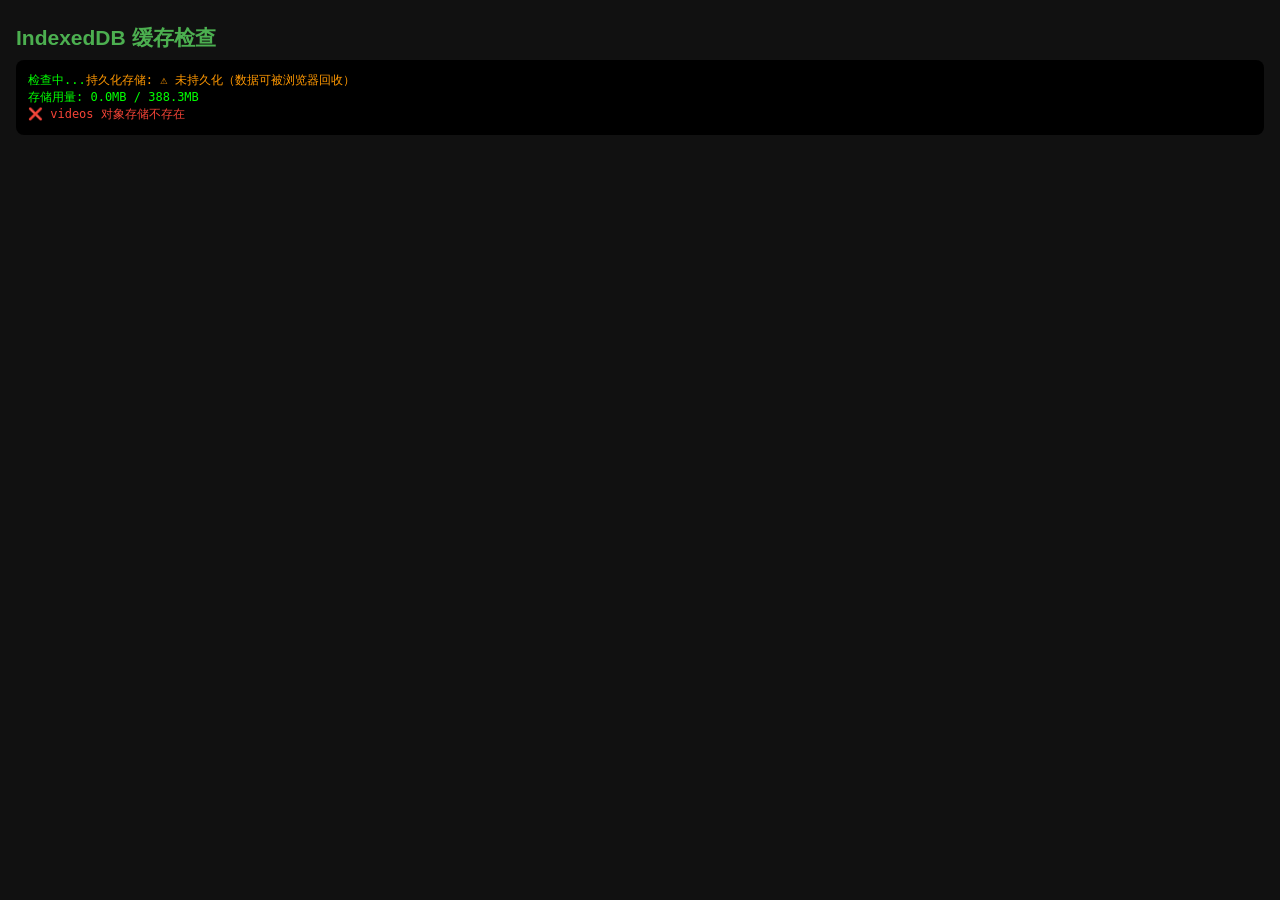
<file: cache-check.html>
<!DOCTYPE html>
<html lang="zh">
<head>
<meta charset="UTF-8">
<meta name="viewport" content="width=device-width,initial-scale=1">
<title>缓存检查</title>
<style>
*{box-sizing:border-box;margin:0;padding:0}
body{font-family:sans-serif;background:#111;color:#eee;padding:16px;font-size:14px}
h2{color:#4caf50;margin:8px 0}
#info{background:#000;color:#0f0;padding:12px;border-radius:8px;white-space:pre-wrap;font-family:monospace;font-size:12px;max-height:80vh;overflow-y:auto}
.ok{color:#4caf50}.bad{color:#f44336}.warn{color:#ff9800}.dim{color:#888}
</style>
</head>
<body>
<h2>IndexedDB 缓存检查</h2>
<div id="info">检查中...</div>
<script>
var el = document.getElementById('info');

function log(t, cls) {
  var s = document.createElement('span');
  s.textContent = t + '\n';
  if (cls) s.className = cls;
  el.appendChild(s);
}

// 1. 持久化状态
if (navigator.storage && navigator.storage.persisted) {
  navigator.storage.persisted().then(function(p) {
    log('持久化存储: ' + (p ? '✅ 已持久化' : '⚠️ 未持久化（数据可被浏览器回收）'), p ? 'ok' : 'warn');
  });
} else {
  log('持久化API不可用', 'bad');
}

// 2. 存储估算
if (navigator.storage && navigator.storage.estimate) {
  navigator.storage.estimate().then(function(est) {
    var used = (est.usage / 1024 / 1024).toFixed(1);
    var quota = (est.quota / 1024 / 1024).toFixed(1);
    log('存储用量: ' + used + 'MB / ' + quota + 'MB');
  });
}

// 3. 遍历 IndexedDB 所有记录
var req = indexedDB.open('fifa_video_cache', 2);
req.onerror = function() { log('❌ IndexedDB 打开失败', 'bad'); };
req.onsuccess = function(e) {
  var db = e.target.result;
  if (!db.objectStoreNames.contains('videos')) {
    log('❌ videos 对象存储不存在', 'bad');
    return;
  }
  var tx = db.transaction('videos', 'readonly');
  var store = tx.objectStore('videos');
  var allReq = store.getAll();
  allReq.onsuccess = function() {
    var results = allReq.result || [];
    el.textContent = '';
    log('共 ' + results.length + ' 条缓存记录\n');
    
    var totalSize = 0;
    var validCount = 0;
    var emptyCount = 0;
    
    results.forEach(function(r, idx) {
      var segs = r.segBlobs || [];
      var valid = 0;
      var empty = 0;
      var dead = 0;
      var segSize = 0;
      
      for (var i = 0; i < segs.length; i++) {
        if (segs[i] && segs[i].size > 0) {
          valid++;
          segSize += segs[i].size;
        } else if (segs[i] && segs[i].size === 0) {
          dead++;  // Blob被浏览器回收了（size=0但对象还在）
          empty++;
        } else {
          empty++;
        }
      }
      
      totalSize += segSize;
      if (valid > 0) validCount++;
      if (valid === 0 && segs.length > 0) emptyCount++;
      
      var pct = segs.length > 0 ? Math.round(valid / segs.length * 100) : 0;
      var status = valid === 0 ? '❌ 全部失效' : pct === 100 ? '✅ 完整' : '⚠️ 不完整';
      var statusCls = valid === 0 ? 'bad' : pct === 100 ? 'ok' : 'warn';
      
      log('━━━ #' + (idx+1) + ' ━━━', 'dim');
      log('fifaId: ' + r.fifaId);
      log('状态: ' + status, statusCls);
      log('分片: ' + valid + '/' + segs.length + ' 有效 (' + pct + '%)');
      if (dead > 0) log('⚡ 其中 ' + dead + ' 个分片Blob被浏览器回收（size=0）', 'bad');
      log('数据量: ' + (segSize / 1024 / 1024).toFixed(2) + ' MB');
      log('标题: ' + (r.title || '无'));
      log('complete标志: ' + r.complete);
      log('缓存时间: ' + new Date(r.time).toLocaleString());
      log('viaProxy: ' + r.viaProxy);
      log('');
    });
    
    log('━━━ 汇总 ━━━', 'dim');
    log('总数据量: ' + (totalSize / 1024 / 1024).toFixed(2) + ' MB');
    log('完整缓存: ' + validCount + ' 条');
    if (emptyCount > 0) log('⚠️ 全部失效: ' + emptyCount + ' 条（Blob被浏览器回收）', 'warn');
  };
};
</script>
</body>
</html>
</file>
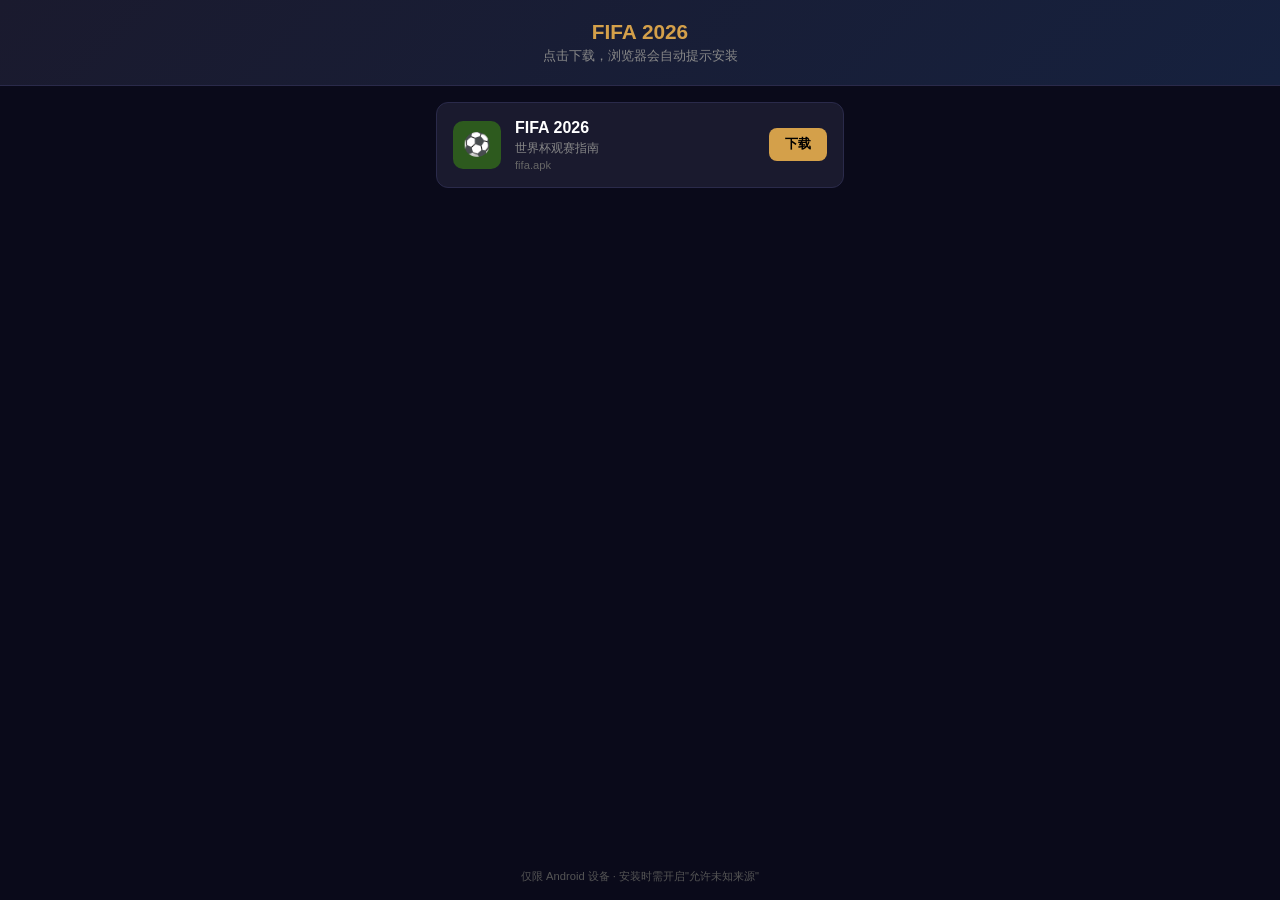
<file: download.html>
<!DOCTYPE html>
<html lang="zh-CN">
<head>
<meta charset="UTF-8">
<meta name="viewport" content="width=device-width,initial-scale=1,maximum-scale=1,user-scalable=no">
<title>FIFA 2026 下载</title>
<style>
*{margin:0;padding:0;box-sizing:border-box}
body{font-family:-apple-system,BlinkMacSystemFont,'Segoe UI','PingFang SC','Microsoft YaHei',sans-serif;background:#0a0a1a;color:#e0e0e0;min-height:100vh;display:flex;flex-direction:column;align-items:center}
.header{width:100%;padding:20px 16px;text-align:center;background:linear-gradient(135deg,#1a1a2e,#16213e);border-bottom:1px solid #2a2a4a}
.header h1{font-size:1.3em;color:#d4a04a;margin-bottom:4px}
.header p{font-size:.8em;color:#888}
.main{width:100%;max-width:440px;padding:16px;flex:1}
.app-card{background:#1a1a2e;border:1px solid #2a2a4a;border-radius:12px;padding:16px;margin-bottom:12px;display:flex;align-items:center;gap:14px;cursor:pointer;transition:all .2s;text-decoration:none;color:inherit}
.app-card:hover{border-color:#d4a04a;transform:translateY(-1px);box-shadow:0 4px 16px rgba(212,160,74,.15)}
.app-card:active{transform:scale(.98)}
.app-icon{width:48px;height:48px;border-radius:10px;display:flex;align-items:center;justify-content:center;font-size:1.4em;flex-shrink:0}
.app-info{flex:1;min-width:0}
.app-name{font-size:1em;font-weight:600;color:#fff;margin-bottom:3px}
.app-desc{font-size:.75em;color:#888;line-height:1.4}
.app-size{font-size:.7em;color:#666;margin-top:2px}
.app-btn{background:#d4a04a;color:#000;border:none;border-radius:8px;padding:8px 16px;font-size:.8em;font-weight:600;cursor:pointer;white-space:nowrap}
.app-btn:hover{opacity:.9}

/* 微信引导遮罩 */
.wx-guide{position:fixed;inset:0;z-index:9999;background:rgba(0,0,0,.85);display:none;flex-direction:column;align-items:flex-end;padding:20px 24px}
.wx-guide.show{display:flex}
.wx-guide .arrow{font-size:3em;color:#fff;margin-right:20px;animation:bounce 1s infinite}
.wx-guide .text{color:#fff;font-size:1.1em;line-height:1.8;text-align:center;margin-top:60px;padding:0 20px}
.wx-guide .text b{color:#d4a04a}
@keyframes bounce{0%,100%{transform:translateY(0)}50%{transform:translateY(-8px)}}

/* 安装引导 */
.install-guide{display:none;background:#1a1a2e;border:1px solid #2a2a4a;border-radius:12px;padding:20px;margin-top:16px}
.install-guide.show{display:block}
.install-guide h3{color:#d4a04a;font-size:.95em;margin-bottom:12px}
.install-guide .step{display:flex;align-items:flex-start;gap:10px;margin-bottom:10px}
.install-guide .num{background:#d4a04a;color:#000;width:22px;height:22px;border-radius:50%;display:flex;align-items:center;justify-content:center;font-size:.75em;font-weight:700;flex-shrink:0}
.install-guide .desc{font-size:.85em;color:#ccc;line-height:1.5}
.install-guide .desc b{color:#fff}

.footer{text-align:center;padding:16px;font-size:.7em;color:#555}
</style>
</head>
<body>

<div class="header">
  <h1>FIFA 2026</h1>
  <p>点击下载，浏览器会自动提示安装</p>
</div>

<div class="main" id="appList"></div>

<!-- 安装引导 -->
<div class="main" style="padding-top:0">
  <div class="install-guide" id="installGuide">
    <h3>📲 安装步骤</h3>
    <div class="step"><div class="num">1</div><div class="desc">下载完成后，<b>下拉通知栏</b>点击已下载的文件</div></div>
    <div class="step"><div class="num">2</div><div class="desc">如提示"未知来源"，点击<b>设置 → 允许安装</b></div></div>
    <div class="step"><div class="num">3</div><div class="desc">点击<b>安装</b>，等待完成后打开即可</div></div>
  </div>
</div>

<div class="footer">仅限 Android 设备 &middot; 安装时需开启"允许未知来源"</div>

<!-- 微信内引导遮罩 -->
<div class="wx-guide" id="wxGuide" onclick="this.classList.remove('show')">
  <div class="arrow">右上角 ↗</div>
  <div class="text">
    请先点击右上角 <b>···</b><br>
    选择 <b>在浏览器中打开</b><br>
    即可下载并安装
  </div>
</div>

<script>
var isWeChat = /MicroMessenger/i.test(navigator.userAgent);

var APK_LIST = [
  {file:'fifa.apk', name:'FIFA 2026', desc:'世界杯观赛指南', icon:'⚽', color:'#2d5a1e'}
];

var html = '';
APK_LIST.forEach(function(app) {
  var url = location.origin + '/apk/' + app.file;
  html += '<a class="app-card" href="' + url + '" onclick="return onDownload(event,\'' + app.file + '\')">';
  html += '<div class="app-icon" style="background:' + app.color + '">' + app.icon + '</div>';
  html += '<div class="app-info"><div class="app-name">' + app.name + '</div>';
  html += '<div class="app-desc">' + app.desc + '</div>';
  html += '<div class="app-size">' + app.file + '</div></div>';
  html += '<button class="app-btn">下载</button></a>';
});
document.getElementById('appList').innerHTML = html;

function onDownload(e, file) {
  if (isWeChat) {
    e.preventDefault();
    document.getElementById('wxGuide').classList.add('show');
    return false;
  }
  // 非微信：显示安装引导
  document.getElementById('installGuide').classList.add('show');
  return true;
}
</script>
</body>
</html>
</file>
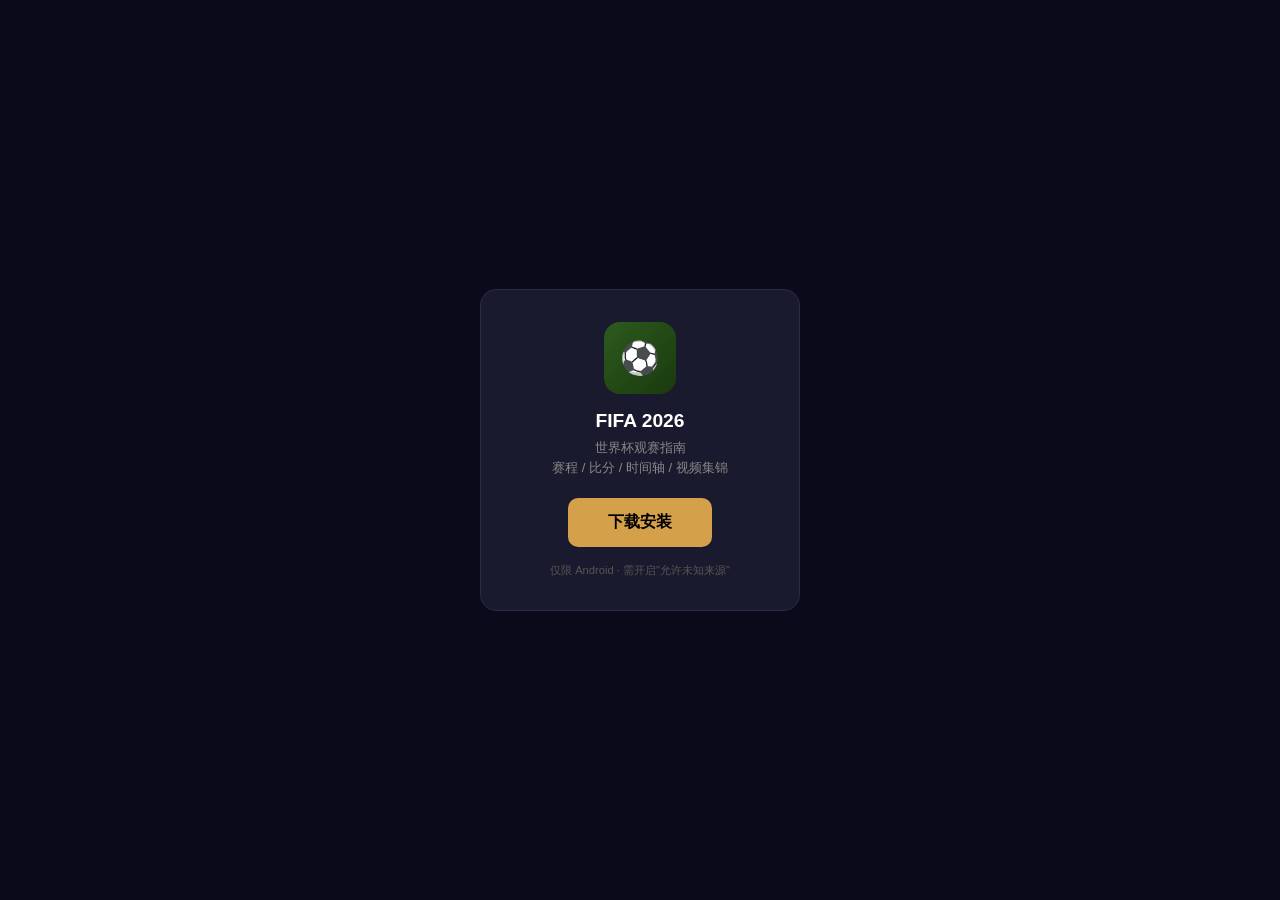
<file: fifa-dl.html>
<!DOCTYPE html>
<html lang="zh-CN">
<head>
<meta charset="UTF-8">
<meta name="viewport" content="width=device-width,initial-scale=1,maximum-scale=1,user-scalable=no">
<title>FIFA 2026 下载</title>
<style>
*{margin:0;padding:0;box-sizing:border-box}
body{font-family:-apple-system,BlinkMacSystemFont,'Segoe UI','PingFang SC','Microsoft YaHei',sans-serif;background:#0a0a1a;color:#e0e0e0;min-height:100vh;display:flex;flex-direction:column;align-items:center;justify-content:center;padding:24px}
.card{background:#1a1a2e;border:1px solid #2a2a4a;border-radius:16px;padding:32px 24px;max-width:320px;width:100%;text-align:center}
.icon{width:72px;height:72px;border-radius:16px;background:linear-gradient(135deg,#2d5a1e,#1a3a0e);display:flex;align-items:center;justify-content:center;font-size:2em;margin:0 auto 16px}
.card h1{font-size:1.2em;color:#fff;margin-bottom:6px}
.card p{font-size:.82em;color:#888;line-height:1.5;margin-bottom:20px}
.btn{display:inline-block;background:#d4a04a;color:#000;border:none;border-radius:10px;padding:14px 40px;font-size:1em;font-weight:700;cursor:pointer;text-decoration:none;transition:all .2s}
.btn:hover{opacity:.9}
.btn:active{transform:scale(.96)}
.hint{font-size:.7em;color:#555;margin-top:16px}

/* 下载中 */
.downloading .btn{pointer-events:none;opacity:.6}
.downloading .btn::after{content:'下载中...';position:absolute;left:0;right:0}

/* 下载完成后的引导 */
.guide{display:none;margin-top:20px;text-align:left;background:#111827;border-radius:10px;padding:16px;border:1px solid #2a2a4a}
.guide.show{display:block}
.guide h3{color:#d4a04a;font-size:.9em;margin-bottom:10px}
.guide ol{padding-left:20px;font-size:.8em;line-height:2;color:#ccc}
.guide ol b{color:#fff}
.guide .tip{margin-top:10px;padding-top:10px;border-top:1px solid #2a2a4a;font-size:.72em;color:#666;line-height:1.5}

.wx-guide{position:fixed;inset:0;z-index:9999;background:rgba(0,0,0,.85);display:none;flex-direction:column;align-items:flex-end;padding:20px 24px}
.wx-guide.show{display:flex}
.wx-guide .arrow{font-size:3em;color:#fff;margin-right:20px;animation:bounce 1s infinite}
.wx-guide .text{color:#fff;font-size:1.1em;line-height:1.8;text-align:center;margin-top:60px;padding:0 20px}
.wx-guide .text b{color:#d4a04a}
@keyframes bounce{0%,100%{transform:translateY(0)}50%{transform:translateY(-8px)}}
</style>
</head>
<body>

<div class="card" id="card">
  <div class="icon">⚽</div>
  <h1>FIFA 2026</h1>
  <p>世界杯观赛指南<br>赛程 / 比分 / 时间轴 / 视频集锦</p>
  <button class="btn" onclick="startDownload()">下载安装</button>
  <div class="hint">仅限 Android · 需开启"允许未知来源"</div>
  <div class="guide" id="guide">
    <h3>下载完成，如何安装？</h3>
    <ol>
      <li>拉下<b>通知栏</b>，点击已下载的 fifa.apk</li>
      <li>或在浏览器菜单点 <b>下载</b>（↓图标），点击文件</li>
      <li>系统提示是否安装 → 点击<b>安装</b></li>
      <li>安装完成 → 点击<b>打开</b></li>
    </ol>
    <div class="tip">如果提示"禁止安装"，请到手机设置中开启"允许安装未知来源应用"</div>
  </div>
</div>

<div class="wx-guide" id="wxGuide" onclick="this.classList.remove('show')">
  <div class="arrow">右上角 ↗</div>
  <div class="text">
    请先点击右上角 <b>···</b><br>
    选择 <b>在浏览器中打开</b><br>
    即可下载并安装
  </div>
</div>

<script>
function startDownload(){
  if(/MicroMessenger/i.test(navigator.userAgent)){
    document.getElementById('wxGuide').classList.add('show');
    return;
  }
  // 触发下载
  var a=document.createElement('a');
  a.href='/apk/fifa.apk';
  a.download='fifa.apk';
  document.body.appendChild(a);
  a.click();
  document.body.removeChild(a);
  // 显示安装引导
  document.getElementById('card').classList.add('downloading');
  setTimeout(function(){
    document.getElementById('guide').classList.add('show');
    document.getElementById('card').classList.remove('downloading');
  },3000);
}
</script>
</body>
</html>
</file>
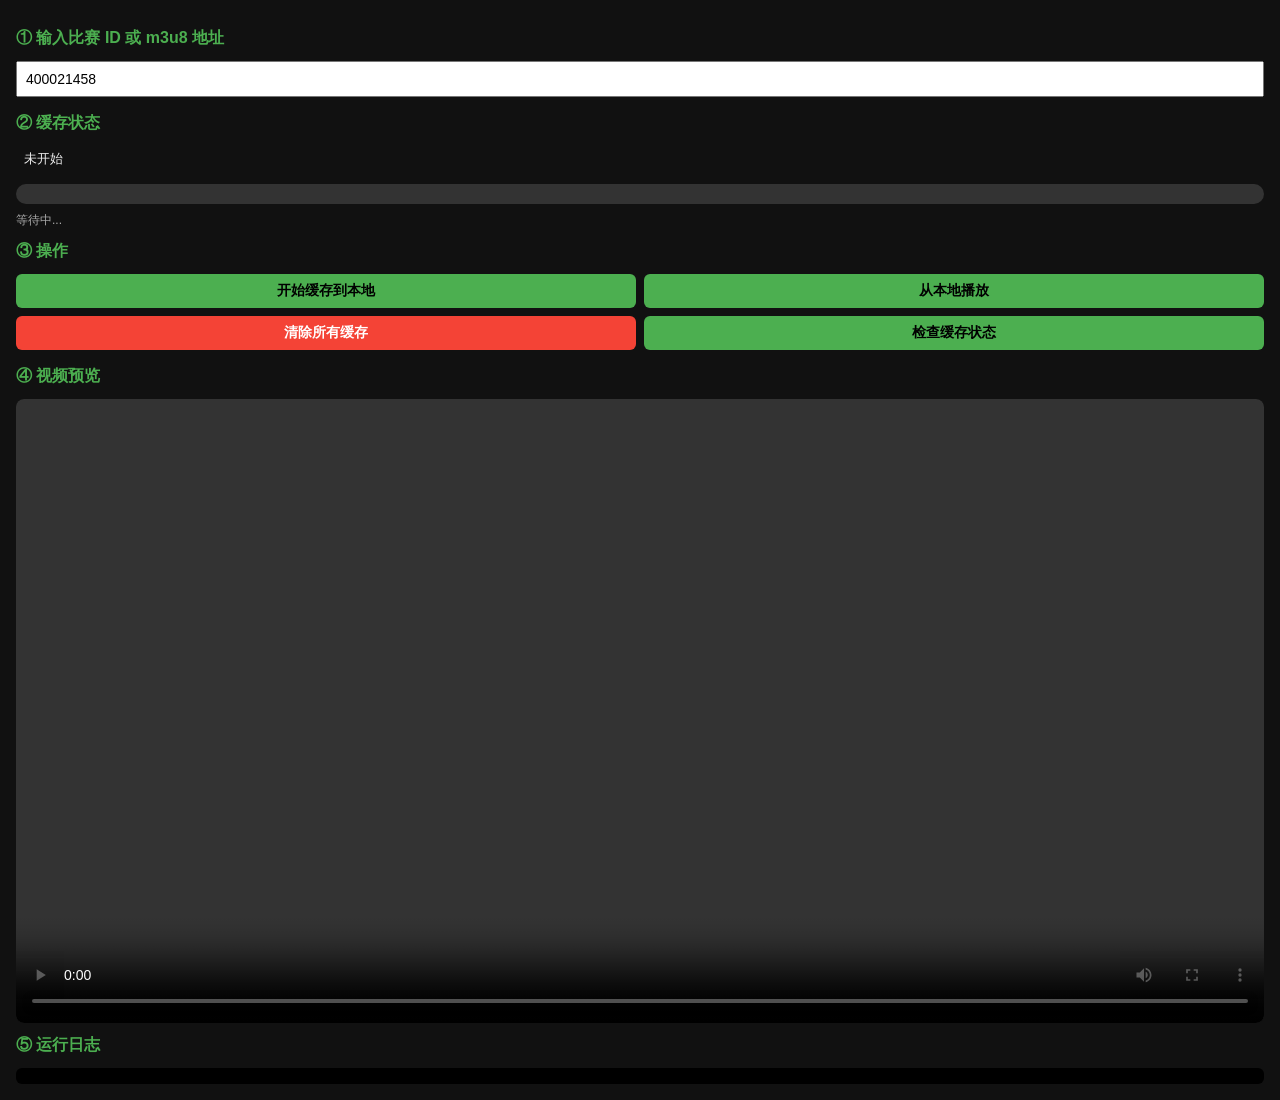
<file: test_cache.html>
<!DOCTYPE html>
<html lang="zh">
<head>
<meta charset="UTF-8">
<meta name="viewport" content="width=device-width, initial-scale=1.0">
<title>视频缓存测试</title>
<style>
  * { box-sizing: border-box; margin: 0; padding: 0; }
  body { font-family: sans-serif; background: #111; color: #eee; padding: 16px; }
  h2 { margin: 12px 0 8px; font-size: 16px; color: #4caf50; }
  input, button, select { font-size: 14px; padding: 8px; margin: 4px 0; width: 100%; }
  button { background: #4caf50; color: #000; border: none; border-radius: 6px; cursor: pointer; font-weight: bold; }
  button:disabled { background: #555; color: #999; cursor: not-allowed; }
  #log { background: #000; color: #0f0; font-size: 12px; padding: 8px; margin-top: 12px; border-radius: 6px; max-height: 300px; overflow-y: auto; white-space: pre-wrap; font-family: monospace; }
  #log .err { color: #f44; }
  #log .warn { color: #fa0; }
  #videoWrap { margin: 12px 0; background: #000; border-radius: 8px; overflow: hidden; }
  video { width: 100%; display: block; }
  .prog { background: #333; height: 20px; border-radius: 10px; margin: 8px 0; overflow: hidden; }
  .prog-inner { height: 100%; background: #4caf50; width: 0%; transition: width 0.3s; }
  .row { display: flex; gap: 8px; }
  .row button { width: auto; flex: 1; }
  #status { padding: 8px; border-radius: 6px; margin: 8px 0; font-size: 13px; }
  .ok { background: #1b3a1b; color: #4caf50; }
  .bad { background: #3a1b1b; color: #f44336; }
</style>
</head>
<body>

<h2>① 输入比赛 ID 或 m3u8 地址</h2>
<input id="inpUrl" placeholder="输入 fifaId（如 400021458）或完整 m3u8 地址" value="400021458">

<h2>② 缓存状态</h2>
<div id="status">未开始</div>
<div class="prog"><div class="prog-inner" id="prog"></div></div>
<div id="statusText" style="font-size:12px;color:#aaa;">等待中...</div>

<h2>③ 操作</h2>
<div class="row">
  <button id="btnCache">开始缓存到本地</button>
  <button id="btnPlay">从本地播放</button>
</div>
<div class="row">
  <button id="btnClear" style="background:#f44336;color:#fff;">清除所有缓存</button>
  <button id="btnCheck">检查缓存状态</button>
</div>

<h2>④ 视频预览</h2>
<div id="videoWrap">
  <video id="video" controls></video>
</div>

<h2>⑤ 运行日志</h2>
<div id="log"></div>

<script>
// ========== 工具函数 ==========
var $ = function(id) { return document.getElementById(id); };
var logEl = $('log');

function log(msg, cls) {
  var d = new Date();
  var t = d.getHours().toString().padStart(2,'0') + ':' + d.getMinutes().toString().padStart(2,'0') + ':' + d.getSeconds().toString().padStart(2,'0');
  var line = document.createElement('div');
  line.className = cls || '';
  line.textContent = '[' + t + '] ' + msg;
  logEl.appendChild(line);
  logEl.scrollTop = logEl.scrollHeight;
  console.log('[TEST] ' + msg);
}

function setStatus(msg, cls) {
  var el = $('status');
  el.textContent = msg;
  el.className = cls || '';
}

function setProg(pct) {
  $('prog').style.width = Math.min(100, pct) + '%';
  $('statusText').textContent = Math.round(pct) + '%';
}

// ========== IndexedDB 封装 ==========
var DB_NAME = 'TestVideoCache';
var DB_VER = 1;
var STORE = 'videos';

function openDB() {
  return new Promise(function(resolve, reject) {
    var req = indexedDB.open(DB_NAME, DB_VER);
    req.onupgradeneeded = function(e) {
      var db = e.target.result;
      if (!db.objectStoreNames.contains(STORE)) {
        db.createObjectStore(STORE, { keyPath: 'fifaId' });
      }
    };
    req.onsuccess = function() { resolve(req.result); };
    req.onerror = function() { reject(req.error); };
  });
}

function saveToDB(fifaId, m3u8Text, segBlobs, complete) {
  return openDB().then(function(db) {
    return new Promise(function(resolve, reject) {
      var tx = db.transaction(STORE, 'readwrite');
      var store = tx.objectStore(STORE);
      // 先读已有缓存
      var getReq = store.get(fifaId);
      getReq.onsuccess = function() {
        var existing = getReq.result || {};
        var oldBlobs = existing.segBlobs || [];
        var merged = [];
        // 合并：保留旧的，覆盖新的
        for (var i = 0; i < Math.max(oldBlobs.length, segBlobs.length); i++) {
          if (i < segBlobs.length && segBlobs[i] && segBlobs[i].size > 0) {
            merged[i] = segBlobs[i];
          } else if (i < oldBlobs.length && oldBlobs[i] && oldBlobs[i].size > 0) {
            merged[i] = oldBlobs[i];
          } else {
            merged[i] = null;
          }
        }
        // 去掉末尾的 null
        while (merged.length > 0 && !merged[merged.length - 1]) merged.pop();
        
        var totalSize = 0;
        for (var j = 0; j < merged.length; j++) {
          if (merged[j]) totalSize += merged[j].size;
        }
        
        store.put({
          fifaId: fifaId,
          m3u8Text: m3u8Text,
          segBlobs: merged,
          complete: complete,
          size: totalSize,
          time: Date.now()
        });
        tx.oncomplete = function() { resolve(); };
        tx.onerror = function() { reject(tx.error); };
      };
      getReq.onerror = function() { reject(getReq.error); };
    });
  });
}

function loadFromDB(fifaId) {
  return openDB().then(function(db) {
    return new Promise(function(resolve) {
      var tx = db.transaction(STORE, 'readonly');
      var store = tx.objectStore(STORE);
      var req = store.get(fifaId);
      req.onsuccess = function() { resolve(req.result || null); };
      req.onerror = function() { resolve(null); };
    });
  });
}

function clearAllDB() {
  return openDB().then(function(db) {
    return new Promise(function(resolve, reject) {
      var tx = db.transaction(STORE, 'readwrite');
      var store = tx.objectStore(STORE);
      store.clear();
      tx.oncomplete = function() { resolve(); };
      tx.onerror = function() { reject(tx.error); };
    });
  });
}

function countDB() {
  return openDB().then(function(db) {
    return new Promise(function(resolve) {
      var tx = db.transaction(STORE, 'readonly');
      var store = tx.objectStore(STORE);
      var req = store.count();
      req.onsuccess = function() { resolve(req.result); };
      req.onerror = function() { resolve(0); };
    });
  });
}

// ========== 获取 m3u8 地址 ==========
var BASE_M3U8 = 'https://webcurl.7m.com/api/get_url.php?eventid=FIFA2026_';

function getM3u8Url(fifaId) {
  return BASE_M3U8 + fifaId;
}

// ========== 主逻辑 ==========
var currentFifaId = null;
var caching = false;

$('btnCache').onclick = function() {
  if (caching) { log('正在缓存中，请等待...'); return; }
  var val = $('inpUrl').value.trim();
  if (!val) { alert('请输入 fifaId 或 m3u8 地址'); return; }
  
  var fifaId = val;
  var m3u8Url = val;
  if (val.indexOf('.m3u8') === -1 && /^\d+$/.test(val)) {
    m3u8Url = getM3u8Url(val);
  } else {
    // 从 URL 提取 fifaId
    var m = val.match(/eventid=FIFA2026_(\d+)/);
    if (m) fifaId = m[1];
    else fifaId = 'test_' + Date.now();
  }
  
  currentFifaId = fifaId;
  log('fifaId = ' + fifaId);
  log('m3u8 URL = ' + m3u8Url);
  setStatus('正在获取播放列表...', '');
  setProg(0);
  
  caching = true;
  $('btnCache').disabled = true;
  
  startCache(fifaId, m3u8Url);
};

$('btnPlay').onclick = function() {
  var val = $('inpUrl').value.trim();
  var fifaId = val;
  if (val.indexOf('.m3u8') === -1 && /^\d+$/.test(val)) {
    // ok
  } else {
    fifaId = currentFifaId || 'test';
  }
  playFromCache(fifaId);
};

$('btnClear').onclick = function() {
  log('清除所有缓存...');
  clearAllDB().then(function() {
    log('✅ 所有缓存已清除');
    setStatus('缓存已清除', '');
    setProg(0);
  }).catch(function(e) {
    log('❌ 清除失败：' + e, 'err');
  });
};

$('btnCheck').onclick = function() {
  var val = $('inpUrl').value.trim();
  var fifaId = val;
  if (val.indexOf('.m3u8') === -1 && /^\d+$/.test(val)) {
    // ok
  } else {
    fifaId = currentFifaId || 'test';
  }
  log('检查缓存：' + fifaId);
  loadFromDB(fifaId).then(function(cached) {
    if (!cached) {
      log('❌ IndexedDB 中无缓存', 'err');
      setStatus('无缓存', 'bad');
      return;
    }
    var valid = 0;
    if (cached.segBlobs) {
      for (var i = 0; i < cached.segBlobs.length; i++) {
        if (cached.segBlobs[i] && cached.segBlobs[i].size > 0) valid++;
      }
    }
    var sizeMB = cached.size ? (cached.size / 1024 / 1024).toFixed(1) : '?';
    log('✅ 找到缓存：' + valid + '/' + (cached.segBlobs ? cached.segBlobs.length : 0) + ' 段，大小：' + sizeMB + 'MB，complete=' + cached.complete);
    setStatus('有缓存 ✅ ' + valid + ' 段，' + sizeMB + 'MB', 'ok');
    setProg(valid / (cached.segBlobs ? cached.segBlobs.length : 1) * 100);
  });
};

// ========== 开始缓存 ==========
function startCache(fifaId, m3u8Url) {
  // 1. 获取 master playlist
  log('[1/4] 获取 master playlist...');
  fetchDirect(m3u8Url).then(function(text) {
    log('master playlist 长度：' + text.length);
    // 找 variant playlist
    var lines = text.split('\n');
    var variantUrl = null;
    for (var i = 0; i < lines.length; i++) {
      var line = lines[i].trim();
      if (line && !line.startsWith('#') && line.indexOf('.m3u8') > -1) {
        variantUrl = line;
        break;
      }
    }
    if (!variantUrl) { throw new Error('未找到 variant playlist'); }
    // 处理相对路径
    if (variantUrl.indexOf('http') !== 0) {
      var base = m3u8Url.substring(0, m3u8Url.lastIndexOf('/') + 1);
      variantUrl = base + variantUrl;
    }
    log('variant URL：' + variantUrl);
    setStatus('正在获取视频分段列表...', '');
    return fetchDirect(variantUrl);
  }).then(function(variantText) {
    log('[2/4] variant playlist 长度：' + variantText.length);
    // 解析 .ts 分段
    var lines = variantText.split('\n');
    var tsUrls = [];
    for (var i = 0; i < lines.length; i++) {
      var line = lines[i].trim();
      if (line && !line.startsWith('#') && (line.endsWith('.ts') || line.indexOf('.ts?') > -1)) {
        var tsUrl = line;
        if (tsUrl.indexOf('http') !== 0) {
          var base = variantUrl.substring(0, variantUrl.lastIndexOf('/') + 1);
          tsUrl = base + tsUrl;
        }
        tsUrls.push(tsUrl);
      }
    }
    log('共 ' + tsUrls.length + ' 个 .ts 分段');
    setStatus('正在下载 ' + tsUrls.length + ' 个分段...', '');
    
    // 3. 下载所有分段
    return downloadAll(fifaId, variantText, tsUrls);
  }).catch(function(err) {
    log('❌ 缓存失败：' + err.message, 'err');
    setStatus('缓存失败：' + err.message, 'bad');
    caching = false;
    $('btnCache').disabled = false;
  });
}

function downloadAll(fifaId, m3u8Text, tsUrls) {
  var total = tsUrls.length;
  var blobs = new Array(total);
  var done = 0;
  var failed = 0;
  
  log('[3/4] 开始下载 ' + total + ' 个分段...');
  
  // 串行下载（避免手机浏览器并发限制）
  function downloadNext(idx) {
    if (idx >= total) {
      // 完成
      log('[4/4] 下载完成！共 ' + done + ' 段成功，' + failed + ' 段失败');
      var complete = (done >= total * 0.95);
      saveToDB(fifaId, m3u8Text, blobs, complete).then(function() {
        log('✅ 已保存到 IndexedDB，complete=' + complete);
        setStatus('缓存完成 ✅ ' + done + '/' + total + ' 段', 'ok');
        setProg(100);
        caching = false;
        $('btnCache').disabled = false;
      });
      return;
    }
    
    var pct = (idx / total) * 100;
    setProg(pct);
    
    fetchDirect(tsUrls[idx], 'arraybuffer').then(function(ab) {
      blobs[idx] = new Blob([ab], { type: 'video/mp2t' });
      done++;
    }).catch(function() {
      // 失败不存，留 null
      failed++;
    }).then(function() {
      // 每 5 段保存一次
      if (idx % 5 === 0 || idx === total - 1) {
        saveToDB(fifaId, m3u8Text, blobs, false).then(function() {
          log('  增量保存：' + Math.min(idx + 1, total) + '/' + total);
        });
      }
      downloadNext(idx + 1);
    });
  }
  
  downloadNext(0);
}

// ========== 从缓存播放 ==========
function playFromCache(fifaId) {
  log('尝试从 IndexedDB 播放：' + fifaId);
  loadFromDB(fifaId).then(function(cached) {
    if (!cached || !cached.segBlobs || cached.segBlobs.length === 0) {
      log('❌ 无缓存，无法播放', 'err');
      setStatus('无缓存，无法播放', 'bad');
      return;
    }
    
    var segBlobs = cached.segBlobs;
    var m3u8Text = cached.m3u8Text;
    
    // 检查是否有缺失段
    var missing = [];
    for (var i = 0; i < segBlobs.length; i++) {
      if (!segBlobs[i] || segBlobs[i].size === 0) missing.push(i);
    }
    
    if (missing.length > 0) {
      log('⚠️ 有 ' + missing.length + ' 段缺失，将混合播放（缺失段走网络）');
    }
    
    // 构建本地 m3u8
    var lines = m3u8Text.split('\n');
    var newLines = [];
    var segIdx = 0;
    
    for (var i = 0; i < lines.length; i++) {
      var line = lines[i].trim();
      if (line && !line.startsWith('#') && (line.endsWith('.ts') || line.indexOf('.ts?') > -1)) {
        if (segIdx < segBlobs.length && segBlobs[segIdx] && segBlobs[segIdx].size > 0) {
          // 有缓存，用 blob URL
          var blobUrl = URL.createObjectURL(segBlobs[segIdx]);
          newLines.push(blobUrl);
        } else {
          // 缺失，保留原 URL（走网络）
          newLines.push(line);
        }
        segIdx++;
      } else {
        newLines.push(lines[i]);
      }
    }
    
    var localM3u8 = newLines.join('\n');
    var localBlob = new Blob([localM3u8], { type: 'application/x-mpegURL' });
    var localUrl = URL.createObjectURL(localBlob);
    
    log('✅ 开始播放本地缓存，共 ' + segBlobs.length + ' 段');
    setStatus('正在播放本地缓存...', 'ok');
    
    // 用 hls.js 播放
    playWithHls(localUrl);
  });
}

function playWithHls(url) {
  var video = $('video');
  
  if (window.Hls) {
    reallyPlay();
  } else {
    log('加载 hls.js...');
    var s = document.createElement('script');
    s.src = 'https://cdn.jsdelivr.net/npm/hls.js@latest';
    s.onload = function() { log('hls.js 加载完成'); reallyPlay(); };
    document.head.appendChild(s);
  }
  
  function reallyPlay() {
    if (window._hls) { window._hls.destroy(); }
    var hls = new Hls({ debug: false });
    window._hls = hls;
    hls.loadSource(url);
    hls.attachMedia(video);
    hls.on(Hls.Events.MANIFEST_PARSED, function() {
      video.play().catch(function() { log('自动播放被阻止，请手动点击播放'); });
    });
    hls.on(Hls.Events.ERROR, function(e, data) {
      if (data.fatal) {
        log('❌ 播放错误：' + data.details, 'err');
      }
    });
    log('hls.js 开始加载');
  }
}

// ========== 直接 fetch（走浏览器网络栈，绕过服务器代理的 DNS 问题）==========
function fetchDirect(url, responseType) {
  return new Promise(function(resolve, reject) {
    var done = false;
    var timeout = setTimeout(function() {
      if (!done) { done = true; reject(new Error('请求超时（10秒）')); }
    }, 10000);

    log('  直接请求：' + url.substring(0, 80) + '...');
    fetch(url).then(function(resp) {
      if (done) return;
      clearTimeout(timeout);
      done = true;
      if (!resp.ok) throw new Error('HTTP ' + resp.status);
      log('  直接请求成功：HTTP ' + resp.status);
      if (responseType === 'arraybuffer') return resp.arrayBuffer();
      return resp.text();
    }).then(function(data) {
      resolve(data);
    }).catch(function(err) {
      if (done) return;
      clearTimeout(timeout);
      done = true;
      log('  直接请求失败（' + err.message + '），尝试代理...');
      fetchProxyFallback(url, responseType).then(resolve).catch(reject);
    });
  });
}

function fetchProxyFallback(url, responseType) {
  // 策略：公共 CORS 代理 → 服务器代理
  var proxies = [
    'https://corsproxy.io/?'  + encodeURIComponent(url),
    'https://api.allorigins.win/raw?url=' + encodeURIComponent(url)
  ];
  return tryProxies(proxies, url, responseType);
}

function tryProxies(proxyUrls, origUrl, responseType) {
  if (proxyUrls.length === 0) {
    // 所有公共代理都失败，最后试服务器代理
    return new Promise(function(resolve, reject) {
      var xhr = new XMLHttpRequest();
      var proxyUrl = '/proxy/?url=' + encodeURIComponent(origUrl);
      log('  最后试服务器代理...');
      xhr.open('GET', proxyUrl);
      if (responseType === 'arraybuffer') xhr.responseType = 'arraybuffer';
      xhr.onload = function() {
        if (xhr.status === 200) {
          resolve(responseType === 'arraybuffer' ? xhr.response : xhr.responseText);
        } else {
          reject(new Error('所有代理均失败（最后HTTP ' + xhr.status + '）'));
        }
      };
      xhr.onerror = function() { reject(new Error('所有代理均失败')); };
      xhr.send();
    });
  }
  var proxyUrl = proxyUrls.shift();
  log('  试公共代理：' + proxyUrl.substring(0, 70) + '...');
  return fetchWithTimeout(proxyUrl, responseType, 15000)
    .then(function(data) { return data; })
    .catch(function(err) {
      log('  代理失败：' + err.message);
      return tryProxies(proxyUrls, origUrl, responseType);
    });
}

function fetchWithTimeout(url, responseType, timeout) {
  return new Promise(function(resolve, reject) {
    var ctrl = new AbortController();
    var t = setTimeout(function() { ctrl.abort(); }, timeout || 15000);
    fetch(url, { signal: ctrl.signal })
      .then(function(resp) {
        clearTimeout(t);
        if (!resp.ok) throw new Error('HTTP ' + resp.status);
        if (responseType === 'arraybuffer') return resp.arrayBuffer();
        return resp.text();
      })
      .then(function(data) { resolve(data); })
      .catch(function(err) { clearTimeout(t); reject(err); });
  });
}
</script>

</body>
</html>
</file>
